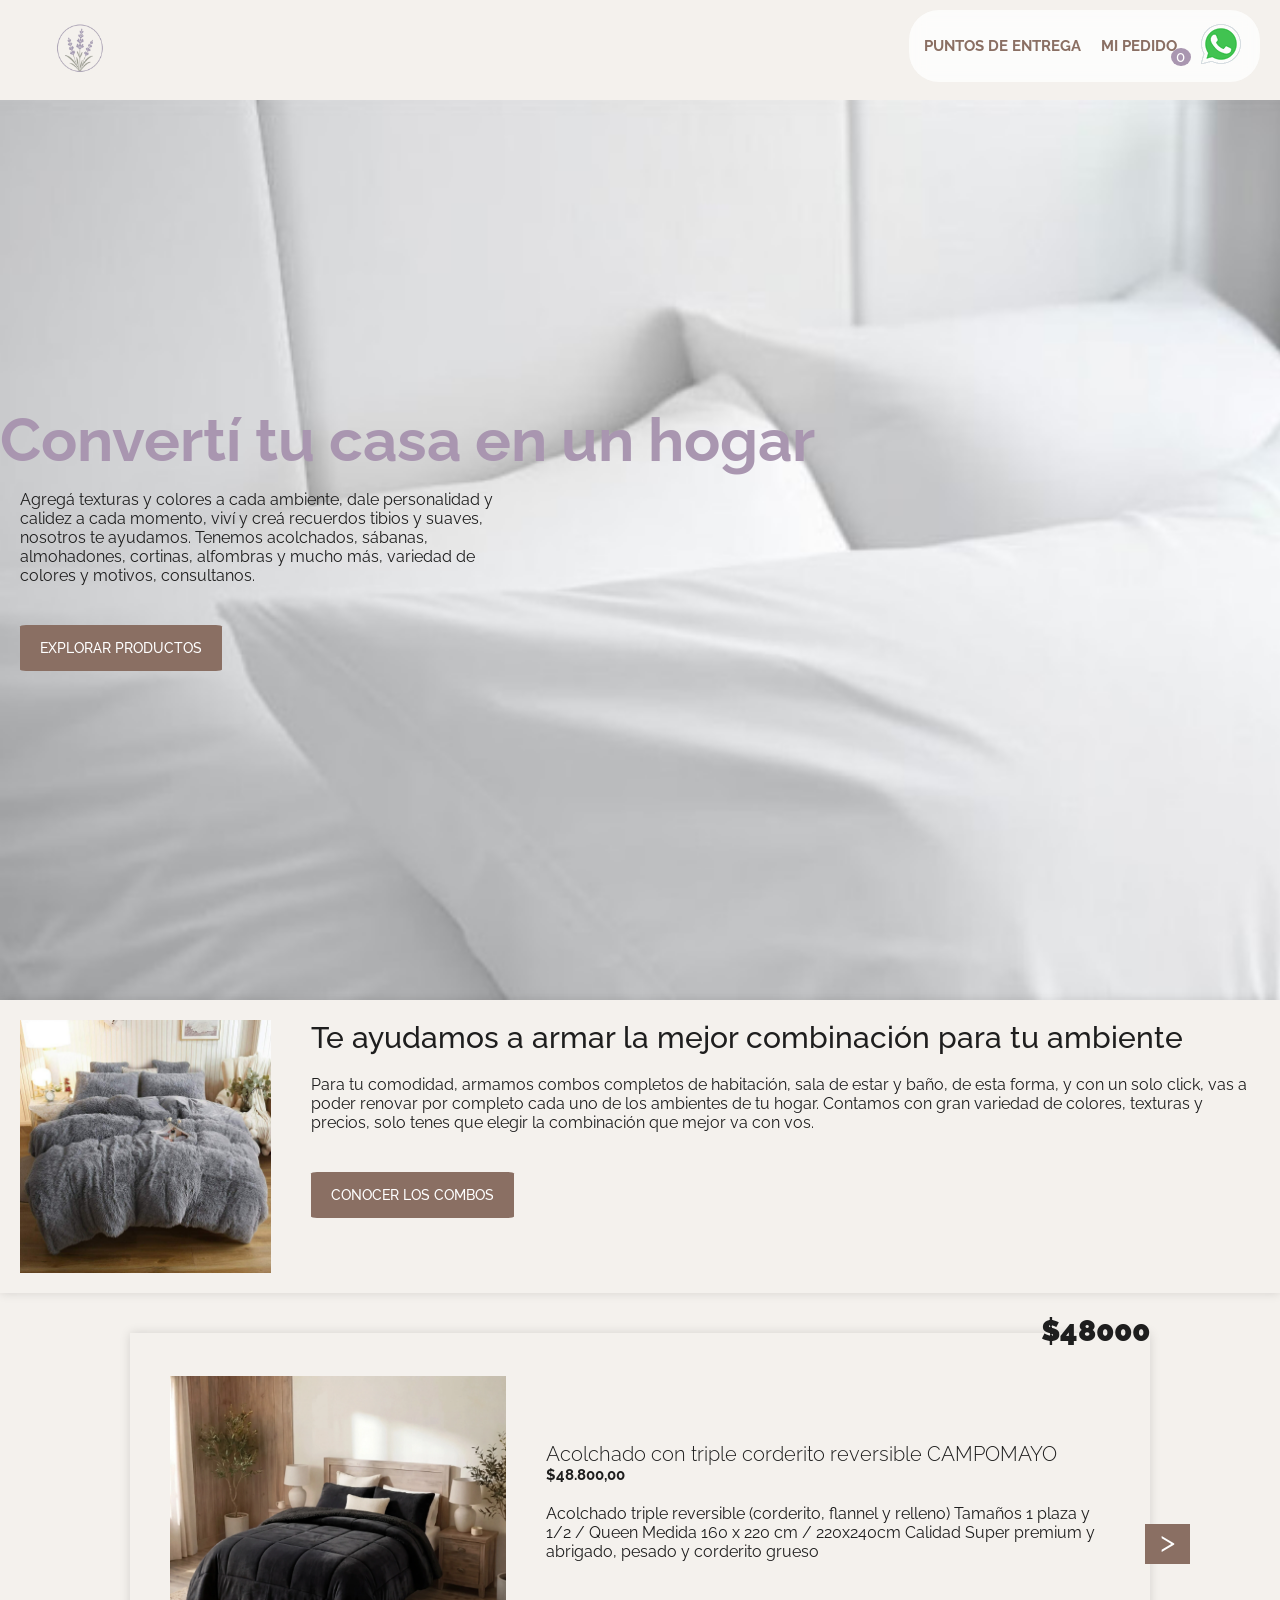
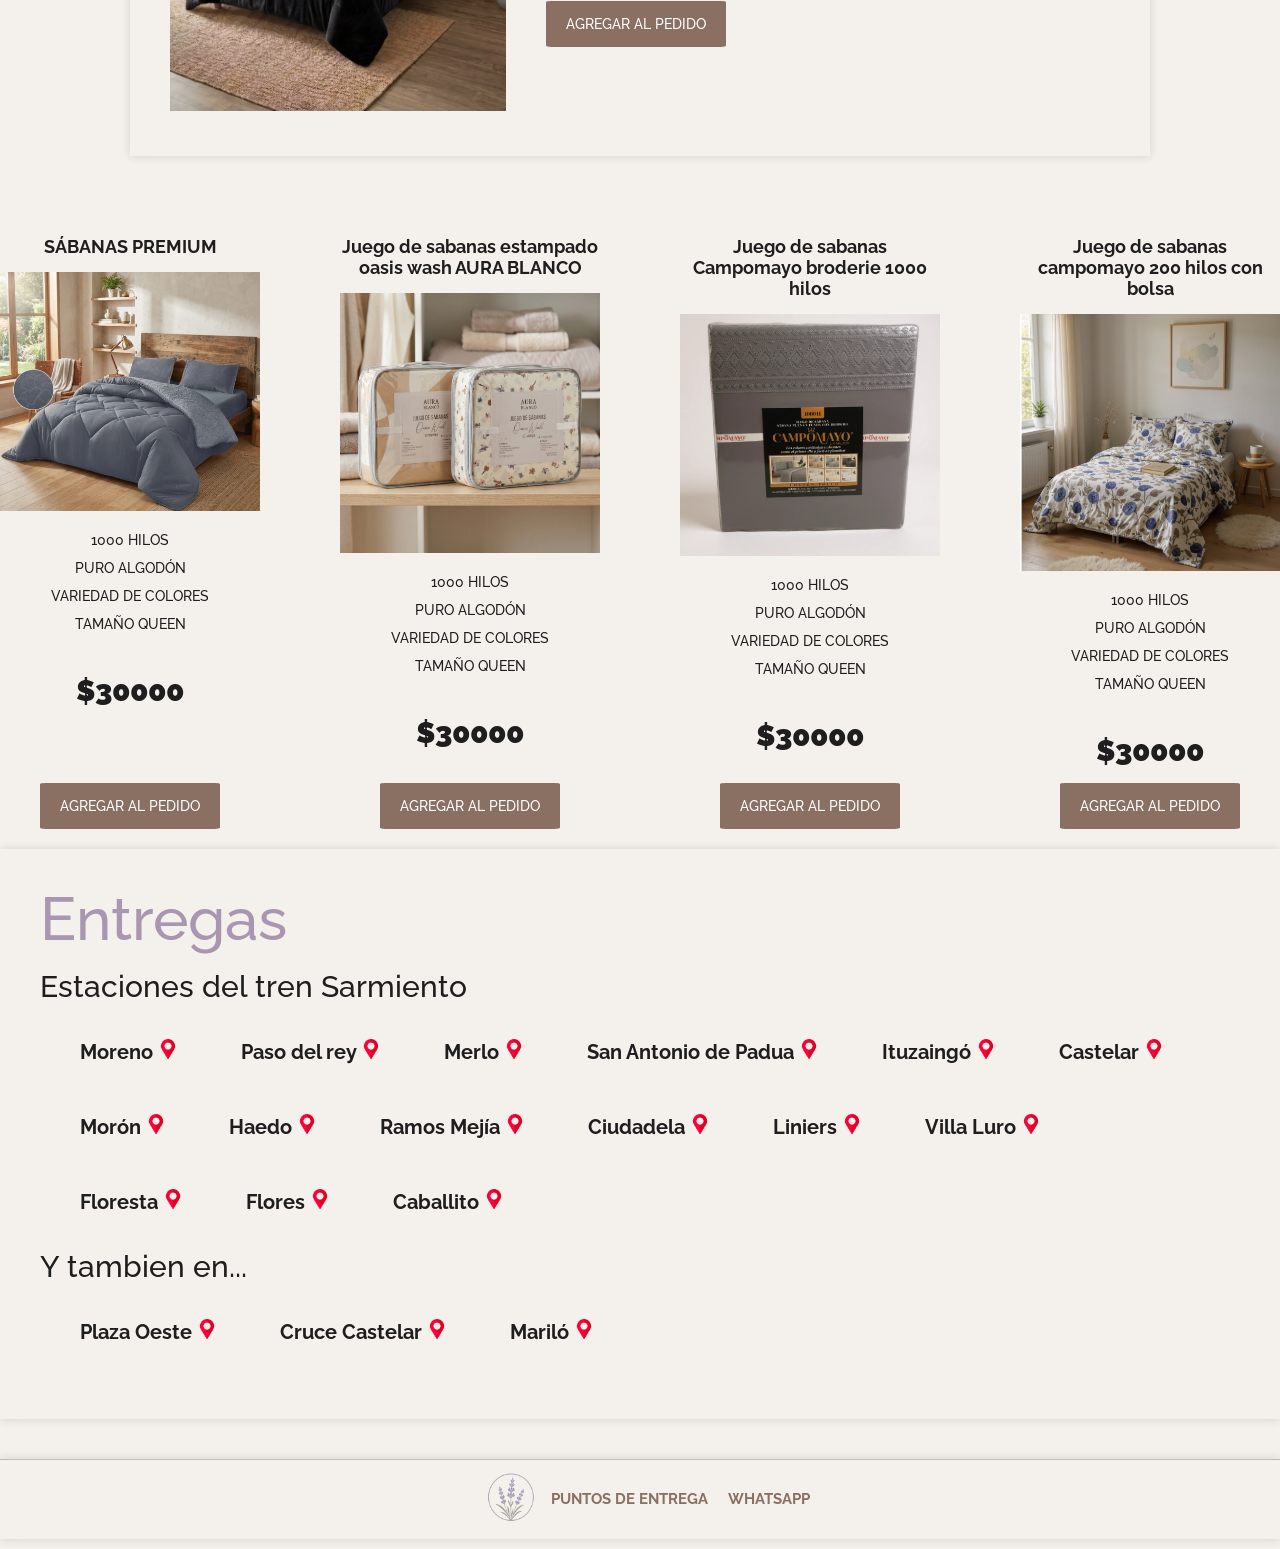
<file: index.html>
<!DOCTYPE html>
<html lang="es">
<head>
    <meta charset="UTF-8">
    <meta name="viewport" content="width=device-width, initial-scale=1.0">
    <title>Serena</title>
    <link rel="icon" href="./src/assets/images/Serena_logo.png" type="images/x-png">
    <link rel="preconnect" href="https://fonts.googleapis.com">
    <link rel="preconnect" href="https://fonts.gstatic.com" crossorigin>
    <link href="https://fonts.googleapis.com/css2?family=Raleway:ital,wght@0,100..900;1,100..900&display=swap" rel="stylesheet">
    <link rel="stylesheet" href="./styles.css">
    <link rel="stylesheet" href="./common.css">
</head>
<body>
    <header>
        <div class="header-container">
            <div class="logo-container" id="logo-container">
                <img src="./src/assets/images/Serena_logo.png" alt="Lavandas logo de Serena">
            </div>
            <nav class="header-nav">
                <ul>
                    <li><a href="#delivery-points">PUNTOS DE ENTREGA</a></li>
                    <li>
                        <div class="mi-pedido">
                            <a href="./pedidos.html">MI PEDIDO</a>
                            <div id="marcador" class="marcador">1</div>
                        </div>
                    </li>
                    <li><a href="https://wa.me/541136848154?text=Hola!%20Quiero%20hacer%20un%20pedido" target="_blank"><img class="wsp" src="./src/assets/images/icons8-whatsapp.gif" alt="WHATSAPP"></a></li>
                </ul>
            </nav>
        </div>
    </header>
    <main>
        <section id="inicio" class="grand-section">
            <div class="max-content">
                <div class="container">
                    <h1>Convertí tu casa en un hogar</h1>
                    <p>
                        Agregá texturas y colores a cada ambiente, dale personalidad y calidez a cada momento, viví y creá recuerdos tibios y suaves, nosotros te ayudamos.
                        Tenemos acolchados, sábanas, almohadones, cortinas, alfombras y mucho más, variedad de colores y motivos, consultanos.
                    </p>
                    <a href="#slider-product-section" class="link-default">EXPLORAR PRODUCTOS</a>
                </div>
            </div>
        </section>
        <section class="presentation-section">
            <div class="presentation-container-image">
                <img src="./src/assets/images/Principal.jpg" alt="imagenDePresentacion">
            </div>
            <div class="presentation-text">
                <h2>Te ayudamos a armar la mejor combinación para tu ambiente</h2>
                <p>
                    Para tu comodidad, armamos combos completos de habitación, sala de estar y baño, de esta forma,
                    y con un solo click, vas a poder renovar por completo cada uno de los ambientes de tu hogar.
                    Contamos con gran variedad de colores, texturas y precios, solo tenes que elegir la combinación que 
                    mejor va con vos.
                </p>
                <a href="Combos.html" class="link-default link-presentation">CONOCER LOS COMBOS</a>
            </div>
        </section>
        <section class="slider-product-section" id="slider-product-section">
            <div class="slider-container" id="slider-container">
                <div class="slide-product">
                    <div class="slider-container-image">
                        <img src="./src/assets/images/Acolchado con triple corderito reversible CAMPOMAYO.png" alt="Producto1">
                    </div>
                    <div class="slide-container-description">
                        <h3>Acolchado con triple corderito reversible CAMPOMAYO</h3>
                        <h1>$48.800,00</h1>
                        <p>
                            Acolchado triple reversible (corderito, flannel y relleno)
                            Tamaños	1 plaza y 1/2 / Queen
                            Medida	160 x 220 cm / 220x240cm
                            Calidad	Super premium y abrigado, pesado y corderito grueso
                        </p>
                        <button 
                        class="link-default agregar-pedido"
                        data-nombre="Acolchado con triple corderito reversible CAMPOMAYO"
                        data-precio="48000"
                        data-imagen="./src/assets/images/Acolchado con triple corderito reversible CAMPOMAYO.png"
                        data-cantidad="0">
                            AGREGAR AL PEDIDO
                        </button>
                        <p class="slide-product-price">$48000</p>
                    </div>
                </div>
                <div class="slide-product">
                    <div class="slider-container-image">
                        <img src="./src/assets/images/Manta de chenille Terra JEAN CARTIER.png" alt="Producto2">
                    </div>
                    <div class="slide-container-description">
                        <h3>Manta de chenille Terra JEAN CARTIER</h3>
                        <h1>$18.000,00</h1>
                        <p>
                            Manta de chenille Terra,
                            Medida	150 x 120 cm,
                            Colores	Rombo negro · Rombo vison
                        </p>
                        <button 
                        class="link-default agregar-pedido"
                        data-nombre="Manta de chenille Terra JEAN CARTIER"
                        data-precio="18000"
                        data-imagen="../src/assets/images/Manta de chenille Terra JEAN CARTIER.png"
                        data-cantidad="0">
                            AGREGAR AL PEDIDO
                        </button>
                        <p class="slide-product-price">$18000</p>
                    </div>
                </div>
                <div class="slide-product">
                    <div class="slider-container-image">
                        <img src="./src/assets/images/Pijama conjunto polar teddy con capucha PARIS.png" alt="Producto3">
                    </div>
                    <div class="slide-container-description">
                        <h3>Pijama conjunto polar teddy con capucha PARIS</h3>
                        <p>
                            Conjunto pijama polar PARIS: Material 100% Poliester, Talle	S (Contorno sisa	104 cm*,
                            Largo buzo	60 cm*, Contorno cintura 66 cm*, Tiro 26 cm*, Contorno cadera 100 cm*, Largo pantalón)	93 cm*
                            Talle M: (Contorno sisa	108 cm*, Largo buzo	62 cm*, Contorno cintura 70 cm*, Tiro	28 cm*, Contorno cadera	104 cm*, Largo pantalón	95 cm*)
                            Talle L: (Contorno sisa	112 cm*, Largo buzo	64 cm*, Contorno cintura 74 cm*, Tiro 30 cm*, Contorno cadera 108 cm*, Largo pantalón 97 cm*)
                            Talle XL: (Contorno sisa 116 cm*, Largo buzo 68 cm*, Contorno cintura 78 cm*, Tiro 32 cm*, Contorno cadera 112 cm*, Largo pantalón 99 cm*)
                        </p>
                        <button 
                        class="link-default agregar-pedido"
                        data-nombre="Pijama conjunto polar teddy con capucha PARISPijama conjunto polar teddy con capucha PARIS"
                        data-precio="30000"
                        data-imagen="./src/assets/images/Pijama conjunto polar teddy con capucha PARIS.png"
                        data-cantidad="0">
                            AGREGAR AL PEDIDO
                        </button>
                        <p class="slide-product-price">$30000</p>
                    </div>
                </div>
                <div class="slide-product">
                    <div class="slider-container-image agregar-pedido">
                        <img src="./src/assets/images/Manta piel de mono con corderito a tono.png" alt="Producto4">
                    </div>
                    <div class="slide-container-description">
                        <h3>Manta piel de mono con corderito a tono</h3>
                        <p>
                            Textura:	Súper suave con corderito a tono
                            Medidas:	220 x 180 cm
                        </p>
                        <button 
                        class="link-default agregar-pedido"
                        data-nombre="Manta piel de mono con corderito a tono"
                        data-precio="19600"
                        data-imagen="./src/assets/images/Manta piel de mono con corderito a tono.png"
                        data-cantidad="0">
                            AGREGAR AL PEDIDO
                        </button>
                        <p class="slide-product-price">$19600</p>
                    </div>
                </div>
            </div>
            <button class="arrow arrow-left" id="boton-anterior" onclick="anterior()"><</button>
            <button class="arrow arrow-right" id="boton-siguiente" onclick="siguiente()">></button>
        </section>

        <section class="product-section-max-content">
            <div class="products-container">
                <div class="product">
                    <h4 class="product-name">SÁBANAS PREMIUM</h4>
                    <img src="./src/assets/images/EdredonConCorderito.png" alt="product1">
                    <ul>
                        <li>1000 HILOS</li>
                        <li>PURO ALGODÓN</li>
                        <li>VARIEDAD DE COLORES</li>
                        <li>TAMAÑO QUEEN</li>
                    </ul>
                    <p class="product-price">$30000</p>
                    <button
                    class="link-default agregar-pedido"
                    data-nombre="Sábanas Premium"
                    data-precio="30000"
                    data-imagen="./src/assets/images/EdredonConCorderito.png"
                    data-cantidad="0">
                        AGREGAR AL PEDIDO
                    </button>
                </div>
                <div class="product">
                    <h4 class="product-name">Juego de sabanas estampado oasis wash AURA BLANCO</h4>
                    <img src="./src/assets/images/Juego de sabanas estampado oasis wash AURA BLANCO.png" alt="product3">
                    <ul>
                        <li>1000 HILOS</li>
                        <li>PURO ALGODÓN</li>
                        <li>VARIEDAD DE COLORES</li>
                        <li>TAMAÑO QUEEN</li>
                    </ul>
                    <p class="product-price">$30000</p>
                    <button
                    class="link-default agregar-pedido"
                    data-nombre="Juego de sabanas estampado oasis wash AURA BLANCO"
                    data-precio="25000"
                    data-imagen="./src/assets/images/Juego de sabanas estampado oasis wash AURA BLANCO.png"
                    data-cantidad="0">
                        AGREGAR AL PEDIDO
                    </button>
                </div>
                <div class="product">
                    <h4 class="product-name">Juego de sabanas Campomayo broderie 1000 hilos</h4>
                    <img src="./src/assets/images/Juego de sabanas Campomayo broderie 1000 hilos.png" alt="product4">
                    <ul>
                        <li>1000 HILOS</li>
                        <li>PURO ALGODÓN</li>
                        <li>VARIEDAD DE COLORES</li>
                        <li>TAMAÑO QUEEN</li>
                    </ul>
                    <p class="product-price">$30000</p>
                    <button
                    class="link-default agregar-pedido"
                    data-nombre="Juego de sabanas estampado oasis wash AURA BLANCO"
                    data-precio="25000"
                    data-imagen="./src/assets/images/Juego de sabanas Campomayo broderie 1000 hilos.png"
                    data-cantidad="0">
                        AGREGAR AL PEDIDO
                    </button>
                </div>
                <div class="product">
                    <h4 class="product-name">Juego de sabanas campomayo 200 hilos con bolsa</h4>
                    <img src="./src/assets/images/Juego de sabanas campomayo 200 hilos con bolsa.png" alt="product5">
                    <ul>
                        <li>1000 HILOS</li>
                        <li>PURO ALGODÓN</li>
                        <li>VARIEDAD DE COLORES</li>
                        <li>TAMAÑO QUEEN</li>
                    </ul>
                    <p class="product-price">$30000</p>
                    <button
                    class="link-default agregar-pedido"
                    data-nombre="Juego de sabanas campomayo 200 hilos con bolsa"
                    data-precio="20000"
                    data-imagen="./src/assets/images/Juego de sabanas campomayo 200 hilos con bolsa.png"
                    data-cantidad="0">
                        AGREGAR AL PEDIDO
                    </button>
                </div>
            </div>        
        </section>

        <section id="delivery-points" class="delivery-point-section">
            <h2 class="entregas"> Entregas </h2>
            <h2>Estaciones del tren Sarmiento</h2>
            <div class="delivery-points">
                <a href="https://maps.app.goo.gl/WFAgdKAgY3PAn3Vs5"
                target="_blank">
                    Moreno
                    <img src="./src/assets/images/ubicacion.png" class="ubi" alt="logo ubicación">
                </a>
                <a href="https://maps.app.goo.gl/HHGVVzS8d7WUt2K48"
                target="_blank">
                    Paso del rey
                    <img src="./src/assets/images/ubicacion.png" class="ubi" alt="logo ubicación">
                </a>
                <a href="https://maps.app.goo.gl/vEF44fZ2r8SBxak98"
                target="_blank">
                    Merlo
                    <img src="./src/assets/images/ubicacion.png" class="ubi" alt="logo ubicación">
                </a>
                <a href="https://maps.app.goo.gl/7FKvcshQ7xK2jYxn7"
                target="_blank">
                    San Antonio de Padua
                    <img src="./src/assets/images/ubicacion.png" class="ubi" alt="logo ubicación">
                </a>
                <a href="https://maps.app.goo.gl/uzc9hoHH4uujoVQu7"
                target="_blank">
                    Ituzaingó
                    <img src="./src/assets/images/ubicacion.png" class="ubi" alt="logo ubicación">
                </a>
                <a href="https://maps.app.goo.gl/Errne6jPeHuM8CAY6"
                target="_blank">
                    Castelar
                    <img src="./src/assets/images/ubicacion.png" class="ubi" alt="logo ubicación">
                </a>
                <a href="https://maps.app.goo.gl/3H9fMVWM6nsdgoWw5"
                target="_blank">
                    Morón
                    <img src="./src/assets/images/ubicacion.png" class="ubi" alt="logo ubicación">
                </a>
                <a href="https://maps.app.goo.gl/KvYeXxfiahktdPJH9"
                target="_blank">
                    Haedo
                    <img src="./src/assets/images/ubicacion.png" class="ubi" alt="logo ubicación">
                </a>
                <a href="https://maps.app.goo.gl/ydnof5z7SwmZkoRc7"
                target="_blank">
                    Ramos Mejía
                    <img src="./src/assets/images/ubicacion.png" class="ubi" alt="logo ubicación">
                </a>
                <a href="https://maps.app.goo.gl/eZ1LfdNEb5dGBQBE9"
                target="_blank">
                    Ciudadela
                    <img src="./src/assets/images/ubicacion.png" class="ubi" alt="logo ubicación">
                </a>
                <a href="https://maps.app.goo.gl/F2u6RRLSfrefjDXU7"
                target="_blank">
                    Liniers
                    <img src="./src/assets/images/ubicacion.png" class="ubi" alt="logo ubicación">
                </a>
                <a href="https://maps.app.goo.gl/TFpQuUNC9NjwRYRW6"
                target="_blank">
                    Villa Luro
                    <img src="./src/assets/images/ubicacion.png" class="ubi" alt="logo ubicación">
                </a>
                <a href="https://maps.app.goo.gl/R4GDb2S5rw1LGoN79"
                target="_blank">
                    Floresta
                    <img src="./src/assets/images/ubicacion.png" class="ubi" alt="logo ubicación">
                </a>
                <a href="https://maps.app.goo.gl/VyWiMLD9p7sqmBGJ8"
                target="_blank">
                    Flores
                    <img src="./src/assets/images/ubicacion.png" class="ubi" alt="logo ubicación">
                </a>
                <a href="https://maps.app.goo.gl/A47u288wzt5PPXtX6"
                target="_blank">
                    Caballito
                    <img src="./src/assets/images/ubicacion.png" class="ubi" alt="logo ubicación">
                </a>
            </div>
            <h2>Y tambien en...</h2>
            <div class="delivery-points">
                <a href="https://maps.app.goo.gl/151P6EWdB4RkSQHV9"
                target="_blank">
                    Plaza Oeste
                    <img src="./src/assets/images/ubicacion.png" class="ubi" alt="logo ubicación">
                </a>
                <a href="https://maps.app.goo.gl/WZPsKuFUfGJtmTeFA"
                target="_blank">
                    Cruce Castelar
                    <img src="./src/assets/images/ubicacion.png" class="ubi" alt="logo ubicación">
                </a>
                <a href="https://maps.app.goo.gl/WaRGGNCdCgLMguZh8"
                target="_blank">
                    Mariló
                    <img src="./src/assets/images/ubicacion.png" class="ubi" alt="logo ubicación">
                </a>
            </div>
        </section>        
    </main>
    <footer>
        <div class="footer-container">
            <div class="footer-container-logo">
                <a href="./index.html#logo-container"><img src="./src/assets/images/Serena_logo.png" alt="Logo Serena"></a>
                
            </div>
            <nav class="nav-footer">
                <ul>
                    <li><a href="#delivery-points">PUNTOS DE ENTREGA</a></li>
                    <li><a href="https://wa.me/" target="_blank">WHATSAPP</a></li>
                </ul>
            </nav>
        </div>
    </footer>
    <script src="./agregarProducto.js"></script>
    <script src="./sumarCantidad.js"></script>
    <script src="./restarCantidad.js"></script>
    <script src="./pedidos.js"></script>
    <script src="./marcador.js"></script>
    <script src="./actualizarCarrusel.js"></script>
</body>
</html>
</file>
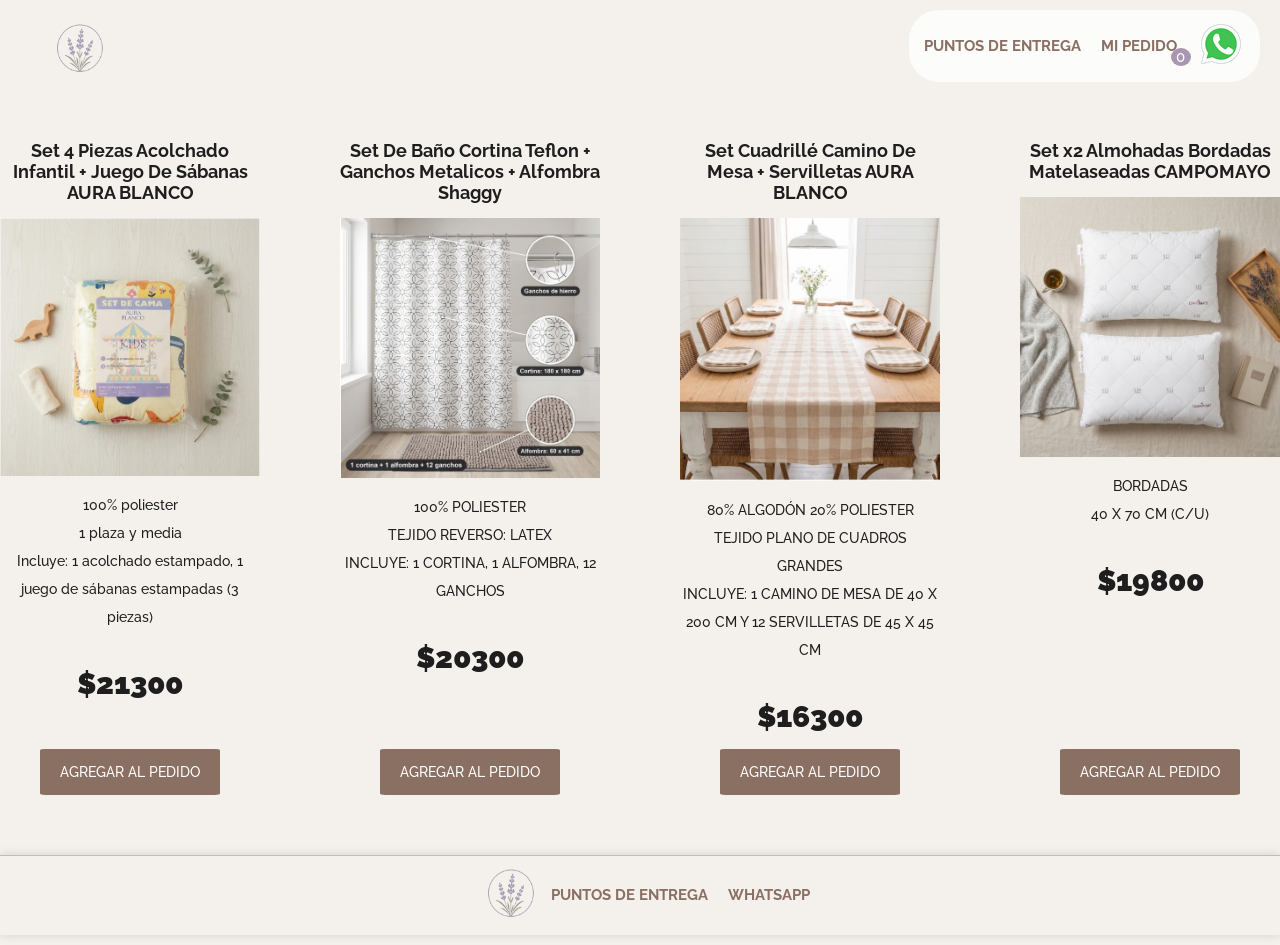
<file: Combos.html>
<!DOCTYPE html>
<html lang="es">
<head>
    <meta charset="UTF-8">
    <meta name="viewport" content="width=device-width, initial-scale=1.0">
    <title>Serena</title>
    <link rel="icon" href="./src/assets/images/Serena_logo.png" type="images/x-png">
    <link rel="preconnect" href="https://fonts.googleapis.com">
    <link rel="preconnect" href="https://fonts.gstatic.com" crossorigin>
    <link href="https://fonts.googleapis.com/css2?family=Raleway:ital,wght@0,100..900;1,100..900&display=swap" rel="stylesheet">
    <link rel="stylesheet" href="./styles.css">
    <link rel="stylesheet" href="./common.css">
</head>
<body>
    <header>
        <div class="header-container">
            <div class="logo-container">
                <a href="./index.html#logo-container"><img src="./src/assets/images/Serena_logo.png" alt="Lavandas logo de Serena"></a>
            </div>
            <nav class="header-nav">
                <ul>
                    <li><a href="./index.html#delivery-points">PUNTOS DE ENTREGA</a></li>
                    <li>
                        <div class="mi-pedido">
                            <a href="./pedidos.html">MI PEDIDO</a>
                            <div id="marcador" class="marcador">1</div>
                        </div>
                    </li>
                    <li><a href="https://wa.me/541136848154?text=Hola!%20Quiero%20hacer%20un%20pedido" target="_blank"><img class="wsp" src="./src/assets/images/icons8-whatsapp.gif" alt="WHATSAPP"></a></li>
                </ul>
            </nav>
        </div>
    </header>
    <main>
       <section class="product-section-max-content">
            <div class="products-container">
                <div class="product">
                    <h4 class="product-name">Set 4 Piezas Acolchado Infantil + Juego De Sábanas AURA BLANCO</h4>
                    <img src="./src/assets/images/Set 4 Piezas Acolchado Infantil + Juego De Sábanas AURA BLANCO.jpg" alt="product1">
                    <ul>
                        <li>100% poliester</li>
                        <li>1 plaza y media</li>
                        <li>Incluye: 1 acolchado estampado, 1 juego de sábanas estampadas (3 piezas)</li>
                    </ul>
                    <p class="product-price">$21300</p>
                    <button
                    class="link-default agregar-pedido"
                    data-nombre="Combo infantil"
                    data-precio="21300"
                    data-imagen="./src/assets/images/Set 4 Piezas Acolchado Infantil + Juego De Sábanas AURA BLANCO.jpg"
                    data-cantidad="0">
                        AGREGAR AL PEDIDO
                    </button>
                </div>
                <div class="product">
                    <h4 class="product-name">Set De Baño Cortina Teflon + Ganchos Metalicos + Alfombra Shaggy</h4>
                    <img src="./src/assets/images/Set De Baño Cortina Teflon + Ganchos Metalicos + Alfombra Shaggy.jpg" alt="product3">
                    <ul>
                        <li>100% POLIESTER</li>
                        <li>TEJIDO REVERSO: LATEX</li>
                        <li>INCLUYE: 1 CORTINA, 1 ALFOMBRA, 12 GANCHOS</li>
                    </ul>
                    <p class="product-price">$20300</p>
                    <button
                    class="link-default agregar-pedido"
                    data-nombre="Set De Baño Cortina Teflon + Ganchos Metalicos + Alfombra Shaggy"
                    data-precio="20300"
                    data-imagen="./src/assets/images/Set De Baño Cortina Teflon + Ganchos Metalicos + Alfombra Shaggy.jpg"
                    data-cantidad="0">
                        AGREGAR AL PEDIDO
                    </button>
                </div>
                <div class="product">
                    <h4 class="product-name">Set Cuadrillé Camino De Mesa + Servilletas AURA BLANCO</h4>
                    <img src="./src/assets/images/Set Cuadrillé Camino De Mesa + Servilletas AURA BLANCO.jpg" alt="product4">
                    <ul>
                        <li>80% ALGODÓN 20% POLIESTER</li>
                        <li>TEJIDO PLANO DE CUADROS GRANDES</li>
                        <li>INCLUYE: 1 CAMINO DE MESA DE 40 X 200 CM Y 12 SERVILLETAS DE 45 X 45 CM</li>
                    </ul>
                    <p class="product-price">$16300</p>
                    <button
                    class="link-default agregar-pedido"
                    data-nombre="Set Cuadrillé Camino De Mesa + Servilletas AURA BLANCO"
                    data-precio="16300"
                    data-imagen="./src/assets/images/Set Cuadrillé Camino De Mesa + Servilletas AURA BLANCO.jpg"
                    data-cantidad="0">
                        AGREGAR AL PEDIDO
                    </button>
                </div>
                <div class="product">
                    <h4 class="product-name">Set x2 Almohadas Bordadas Matelaseadas CAMPOMAYO</h4>
                    <img src="./src/assets/images/Set x2 Almohadas Bordadas Matelaseadas CAMPOMAYO.jpg" alt="product5">
                    <ul>
                        <li>BORDADAS</li>
                        <li>40 X 70 CM (C/U)</li>
                    </ul>
                    <p class="product-price">$19800</p>
                    <button
                    class="link-default agregar-pedido"
                    data-nombre="Set x2 Almohadas Bordadas Matelaseadas CAMPOMAYO"
                    data-precio="19800"
                    data-imagen="./src/assets/images/Set x2 Almohadas Bordadas Matelaseadas CAMPOMAYO.jpg"
                    data-cantidad="0">
                        AGREGAR AL PEDIDO
                    </button>
                </div>
            </div>        
        </section>
    </main>
    <footer>
        <div class="footer-container">
            <div class="footer-container-logo">
                <a href="./index.html#logo-container"><img src="./src/assets/images/Serena_logo.png" alt="Logo Serena"></a>
            </div>
            <nav class="nav-footer">
                <ul>
                    <li><a href="./index.html#delivery-points">PUNTOS DE ENTREGA</a></li>
                    <li><a href="https://wa.me/" target="_blank">WHATSAPP</a></li>
                </ul>
            </nav>
        </div>
    </footer>
    <script src="./agregarProducto.js"></script>
    <script src="./sumarCantidad.js"></script>
    <script src="./restarCantidad.js"></script>
    <script src="./pedidos.js"></script>
    <script src="./marcador.js"></script>
</body>
</html>
</file>
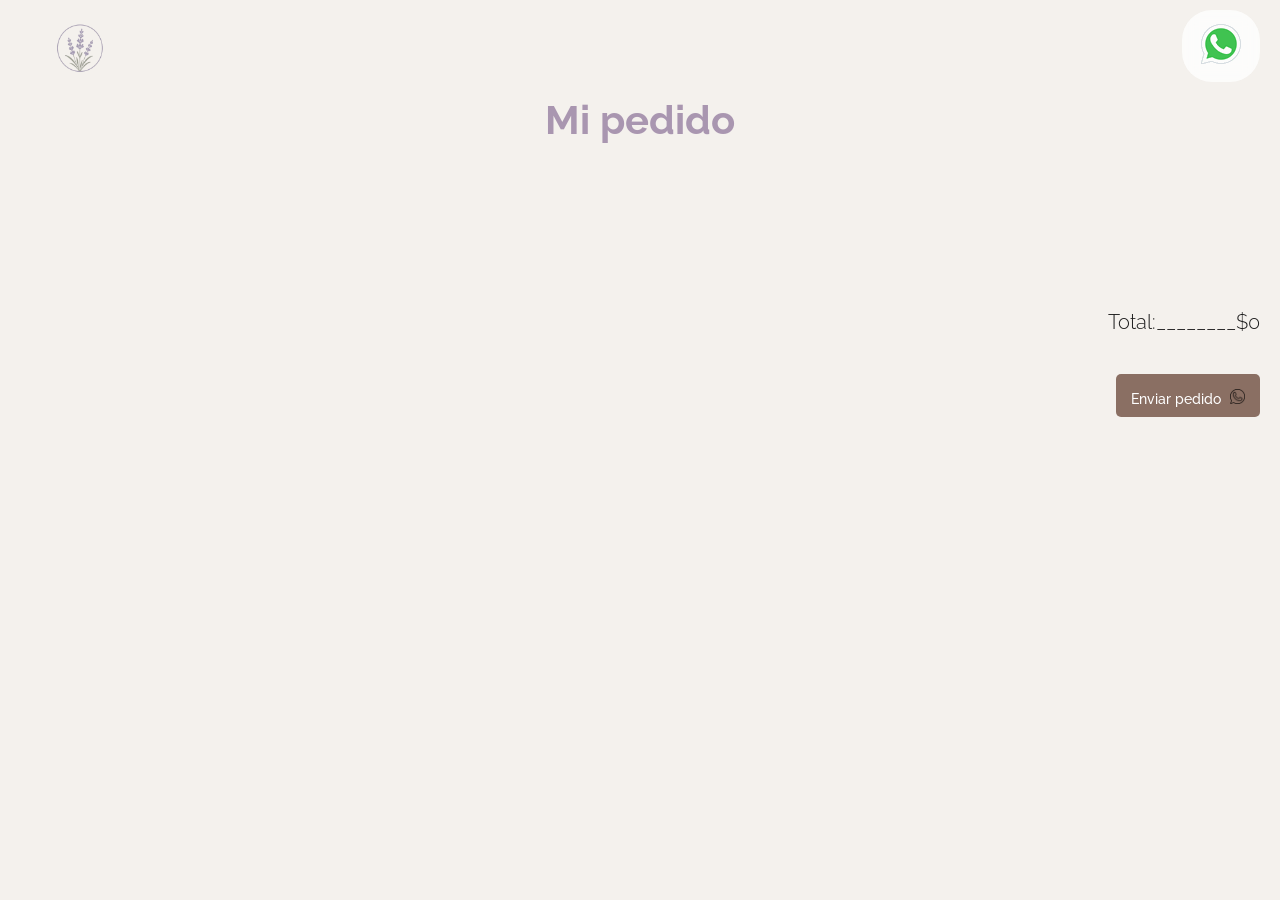
<file: pedidos.html>
<!DOCTYPE html>
<html lang="en">
<head>
    <meta charset="UTF-8">
    <meta name="viewport" content="width=device-width, initial-scale=1.0">
    <title>Serena</title>
    <link rel="icon" href="./src/assets/images/Serena_logo.png" type="images/x-png">
    <link rel="preconnect" href="https://fonts.googleapis.com">
    <link rel="preconnect" href="https://fonts.gstatic.com" crossorigin>
    <link href="https://fonts.googleapis.com/css2?family=Raleway:ital,wght@0,100..900;1,100..900&display=swap" rel="stylesheet">
    <link rel="stylesheet" href="./common.css">
    <link rel="stylesheet" href="./pedidos.css">
</head>
<body>
    <header>
        <div class="header-container">
            <div class="logo-container">
                <a href="./index.html">
                    <img src="./src/assets/images/Serena_logo.png" alt="Lavandas logo de Serena">
                </a>

            </div>
            <nav class="header-nav">
                <ul>
                    <li><a href="https://wa.me/541136848154?text=Hola!%20Quiero%20hacer%20un%20pedido" target="_blank"><img class="wsp" src="./src/assets/images/icons8-whatsapp.gif" alt="WHATSAPP"></a></li>
                </ul>
            </nav>
        </div>
    </header>
    <main>
        <section>
            <section class="container">
                <h1>Mi pedido</h1>
            </section>
            <section id="pedido-container">
    
            </section>
        </section>
    </main>
    <script src="./pedidos.js"></script>
    <script src="./sumarCantidad.js"></script>
    <script src="./restarCantidad.js"></script>
    <script src="./eliminarProducto.js"></script>
</body>
</html>
</file>
<file: styles.css>
.grand-section h1{
    font-size: 6rem;
    max-width: 70%;
    color: var(--primary-color);
    text-wrap: balance;
    line-height: 1;
}

.link-presentation{
    border: 2px solid var(--secondary-color);
    background: none;
    padding: 1rem 2rem;
    margin-top: 1rem;
    color: var(--black-color);
}

.presentation-section{
    display: flex;
    gap: 4rem;
    box-shadow: 0 0 1rem #0002;
    padding: 2rem;
}
.container{
    height: 100vh;
    align-content: center;
    background-image: url(./src/assets/images/portada.jpg);
    background-size: cover;
}
.presentation-container-image{
    flex-basis: 50%;
    max-height: 50rem;
}

.presentation-container-image img{
    object-fit: cover;
    height: 100%;
}

.presentation-container-text{
    flex-basis: 50%;
    padding: 2rem;
    align-content: center;
}

.slider-product-section{
    max-width: 110rem;
    margin-inline: auto;
    position: relative;
    overflow: hidden;
}

.slider-container{
    display: flex;
    gap: 8rem;
    padding: 4rem;
    transition: transform 0.8s ease-in-out;
}

.arrow{
    position: absolute;
    top: calc(50% - 2rem);
    border: none;
    background-color: var(--secondary-color);
    font-size: 3rem;
    padding: 0 1.5rem .5rem;
    color: white;
}

.arrow-right{
    right: 0;
}

.arrow-left{
    left: 0;
}

.slide-product{
    position: relative;
    flex-basis: 100%;
    flex-shrink: 0;
    box-shadow: 0 0 10px #0002;
    display: flex;
    align-items: center;
    gap: 4rem;
    padding: 4rem;
}

.slide-container-image{
    flex-basis: 40%;
    flex-shrink: 0;
}

.slide-container-description{
    flex-basis: 60%;
    flex-shrink: 0;
}

.slide-product-price{
    font-size: 3rem;
    font-weight: 900;
    position: absolute;
    top: -4rem;
    right: 0;
}

.delivery-point-section{
    display: flex;
    flex-direction: column;
    box-shadow: 0 0 1rem #0002;
    padding: 4rem;
}

.delivery-point-section p, .delivery-points a{
    border: none;
    color: var(--black-color);
    display: inline-block;
    padding: 1rem 1.5rem;
    font-weight: 700;
    margin: 1.5rem;
    font-size: 2rem;

    transition: all .3s ease;
}

.entregas{
    font-size: 6rem;
    max-width: 70%;
    color: var(--primary-color);
    text-wrap: balance;
    line-height: 1;
    margin-bottom: 2rem;
}

.ubi{
    width: 2rem;
    height: auto;
    padding-top: -2rem;
}
.delivery-point-section p:hover{
    background-color: var(--primary-color);
    color: var(--bg-color);
    transform: scale(1.1);
    cursor: pointer;
}
.delivery-points{
    padding: 1rem;
}

.marcador{
    background-color: #A996B0;
    color: white;
    width: 1.3em;
    border-radius: 50%;
    display: flex;
    align-items: center;
    justify-content: center;
    position: absolute;
    left: 7rem;
    top: 1.1rem;
}
@media(max-width: 768px){

    .max-content{
        margin: 5px;
    }

    .grand-section h1{
        font-size: 4rem;
        max-width: 100%;
    }

    .grand-section p{
        max-width: 100%;
    }

    .header-nav ul li,
    .nav-footer ul li{
        font-size: 1rem;
    }

    
    .presentation-section{
        flex-direction: column;
    }

    .brand-section{
        gap: 4rem;
        height: 6rem;
        background-color: #ffff;
    }

    .brand-section img{
        height: 4rem;
        object-fit: scale-down;
        filter: grayscale(1);
    }

    .slide-product, .products-container{
        flex-direction: column;
    }

    .link-default{
        display: block;
        width: fit-content;
        margin-inline: auto;
    }
}

@media(max-width: 480px){
    .slider-container{
        display: flex;
        gap: 2rem;
        padding: 2rem 7.5%;

        overflow-x: auto;
        scroll-snap-type: x mandatory;
        scrollbar-width: none;
        transform: none !important;
        transition: none;
    }

    .slider-container::-webkit-scrollbar{
        display: none;
    }


    .slide-product{
        gap: 2rem;
        padding: 1rem;
    
        flex: 0 0 85%;
        scroll-snap-align: center;
    }

    .container p{
        text-align: center;
        width: 100%;
    }

    .arrow{
        display: none !important;
    }

    .delivery-point-section p, .delivery-points a{

        padding: 0.3rem 0.7rem;
        font-weight: 500;
        font-size: 1.5rem;

        transition: all .3s ease;
    }

}
</file>
<file: common.css>
*{
    margin: 0px;
    padding: 0px;
    box-sizing: border-box;
    font-family: "Raleway", sans-serif;
}

:root{
    --bg-color:#F4F1ED;
    --primary-color: #A996B0;
    --secondary-color: #8A6F63;
    --black-color: #1E1E1E;
}
.raleway {
  font-family: "Raleway", sans-serif;
  font-optical-sizing: auto;
  font-weight: 400;
  font-style: normal;
}

html{
    font-size: 10px;
}

body{
    background-color: var(--bg-color);
    color: var(--black-color);
}
header{
    top: 0;
    width: 100%;
    z-index: 1000;
}

a{
    text-decoration: none;
    font-weight: 700;
    color: var(--secondary-color);

    transition: all .3s ease;
}
a:hover{
    font-size: 1.7rem;
}
.max-content{
    max-width: 150rem;
    margin-inline: auto;
}   

.container{
    align-content: center;
    background-size: cover;
}

.container p{
    max-width: 40%;
    font-size: 1.6rem;
    margin: 2rem;
}
.container a{
    margin: 2rem;
    border-radius: 3%;
}

h2{
    font-weight: 500;
    font-size: 3rem;
}

h3 {
    font-weight: 300;
    font-size: 2rem;
}

.link-default{
    display: inline-block;
    padding: 1.5rem 2rem;
    text-decoration: none;
    font-size: 1.4rem;
    font-weight: 500;
    background-color: var(--secondary-color);
    color: white;
    margin-top: 4rem;
    border: none;
    border-radius: 3%;
    transition: all .3s ease;
}

.link-default:hover{
    transform: scale(1.1);
    cursor: pointer;
}
.header-container, .footer-container{
    display: flex;
    justify-content: space-between;
    align-items: center;
    height: 10rem;
    max-width: 120rem;
    margin-inline: auto;
}

.header-nav {
    background-color: rgba(255, 255, 255, 0.75);
    backdrop-filter: blur(8px);
    padding: 10px 15px;
    border-radius: 30px;
    position:fixed;
    top: 10px;
    right: 2rem;
    z-index: 1000;
}

.grand-section{
    margin-top: 0;
    height: 100vh;
    background: linear-gradient(to right, #0002 40%, transparent 60%);
    background-size: cover;
    background-position: bottom;
}

.logo-container{
    width: 8rem;
}

.mi-pedido{
    position: relative;
}

.footer-container-logo{
    width: 8rem;
}

nav ul{
    display: flex;
    gap: 2rem;
    align-items: center;
}

.header-nav ul li,
.nav-footer ul li{
    list-style: none;
    font-size: 1.5rem;
    font-weight: 500;
}
p, delivery-points div{
    font-size: 1.6rem;
    margin-top: 2rem;
}

img{
    width: 100%;
}

.product-title{
    text-align: center;
}

.products-container{
    margin-top: 4rem;
    display: flex;
    gap: 8rem;
    align-items: stretch;
}

.product{
    flex: 1;
    display: flex;
    flex-direction: column;
    align-items: center;
    
}

.product .link-default {
    margin-top: auto;
    margin-bottom: 2rem;
}
.product-img{
    width: 100%;
    height: 260px;
    object-fit: contain;
}

.product-name{
    text-align: center;
    font-size: 1.8rem;
}

.product > ul > li{
    font-size: 1.4rem;
    font-weight: 500;
    list-style: none;
    line-height: 2;
    text-align: center;
}

.product-price{
    font-size: 3rem;
    font-weight: 900;
    text-align: center;
}

.link-product{
    display: block;
    width: max-content;
    margin-inline: auto;
}

.products-container .product {
    gap: 1.5rem;
}

.marcador{
    background-color: #A996B0;
    color: white;
    width: 1.3em;
    border-radius: 50%;
    display: flex;
    align-items: center;
    justify-content: center;
    position: absolute;
    left: 7rem;
    top: 1.1rem;
}

footer{
    margin-top: 4rem;
    padding: 2rem 8rem;
    height: 8rem;
    display: flex;
    justify-content: space-between;
    align-items: center;
    border-top: 1px solid #5555;
    box-shadow: 0 0 1rem #0002;
}

.footer-container-logo{
    width: 8rem;
}
@media(max-width: 480px){
    .container p{
        max-width: 80%;
    }
    .container a{
        display: block;
        margin: 0 auto;
    }

    .container h1{
        text-align: center;
    }
}
</file>
<file: pedidos.css>
h1{
    font-size: 4rem;
    height: 20vh;
    max-width: 100%;
    color: var(--primary-color);
    line-height: 1;   
}

.container{
    display: flex;
    justify-content: center;
}

.products-container{
    gap: 2rem;
    margin-bottom: 2em;
    display: flex;
    flex-direction: row;
}

.product{
    max-width: 10%;
    height: auto;
    margin: 1rem;
    border-radius: 10%;
}

.product-price{
    font-size: 1.5rem;
    font-weight: 700;
}

.products-container h3{
    font-size: 1.5rem;
    margin: 0.5rem;
}

.product-info{
    display: flex;
    flex-direction: column;
}

.boton{
    display: inline-block;
    padding: 1rem 1.5rem;
    text-decoration: none;
    font-size: 1.4rem;
    font-weight: 500;
    background-color: var(--secondary-color);
    color: white;
    margin-top: 4rem;
    border: none;
    border-radius: 0.5rem;
    transition: all .3s ease;
}

.boton:hover{
    transform: scale(1.1);
    cursor: pointer;
}

.products-total{
    display: flex;
    flex-direction: column;
    align-items: end;
    font-size: 2rem;
    margin-top: 3rem;
    margin-bottom: 3rem;
    margin-right: 2rem;
    display: flex;
    justify-content: flex-end;
    font-weight: 300;
}

.img-enviar-pedido{
    width: 1.5rem;
    height: auto;
    margin-left: 0.5rem;
    margin-top: 0.5rem;
}

.btn-eliminar-producto{
    width: 1.5em;
    height: auto;    
    border: none;
    cursor: pointer;
    margin-left: 1em;
}

.cantidad-buttons{
    display: flex;
    flex-direction: row;
    justify-content: space-between;
    margin-top: 2rem;
}
.cantidad-button{
    padding: 0.5rem 1.5rem;
    cursor: pointer;
    background-color: var(--primary-color);
    border: none;
    border-radius: 10%;
    color: white;
}

.cantidad{
    width: 3em;
    height: 2em;
    border: solid 1px rgb(216, 212, 212);
    border-radius: 10%;
}

@media(max-width: 480px){
    .products-container {
        flex-direction: column;
        align-items: center;
    }

    .product{
        max-width: 90%;
        height: auto;
        margin: 1rem;
        border-radius: 10%;
    }
    .container h1 {
        height: auto;
    }
}
</file>
